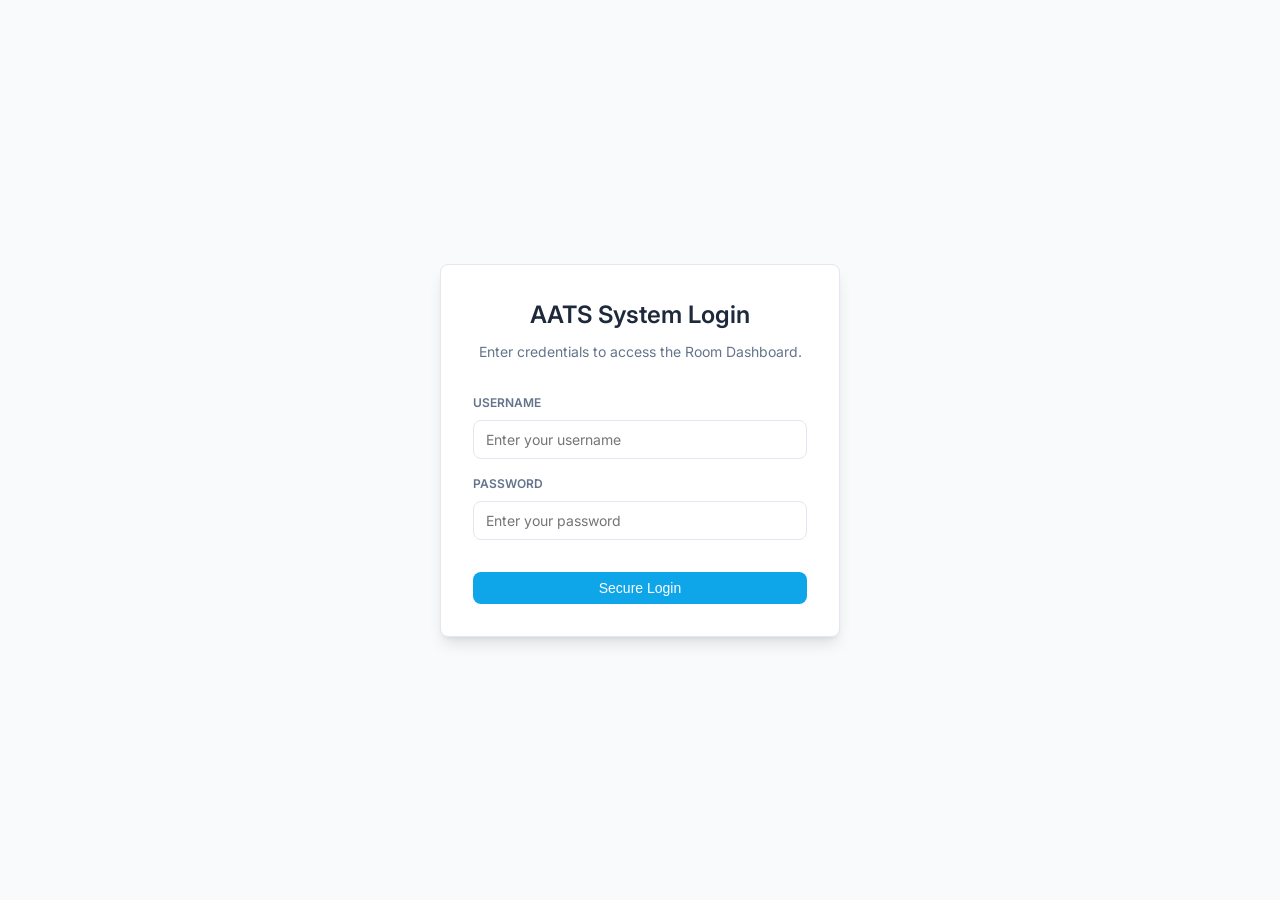
<file: admin_dashboard/index.html>
<!DOCTYPE html>
<html lang="en">
<head>
  <meta charset="UTF-8" />
  <meta name="viewport" content="width=device-width, initial-scale=1.0"/>
  <title>AATS - Select Lab</title>
  <link rel="stylesheet" href="styles.css" />
</head>
<body>
  <header class="topbar">
    <div class="topbar-left">
      <a href="index.html" class="sys-title">AATS Admin Dashboard</a>
    </div>
    <div class="topbar-right">
      <span class="badge status-ok">System Admin</span>
      <button class="btn btn-primary" onclick="promptAddLab()" style="margin-right:8px">Add Lab</button>
      <button class="btn btn-outline" onclick="localStorage.removeItem('aats_admin_token'); window.location.href='login.html'">Logout</button>
    </div>
  </header>

  <main class="container">
    <div style="margin-bottom: var(--spacing-lg);">
      <h1>Select Lab / Room to Monitor</h1>
      <p style="color: var(--text-secondary); margin-top: var(--spacing-sm);">Choose a location to view connected PCs and asset statuses.</p>
    </div>
    
    <div id="labGrid" class="grid">
      <div class="empty-state">Loading labs...</div>
    </div>
  </main>

  <script src="script.js?v=20260429"></script>
</body>
</html>
</file>
<file: admin_dashboard/styles.css>
/* admin_dashboard/styles.css */
@import url('https://fonts.googleapis.com/css2?family=Inter:wght@300;400;500;600;700&display=swap');

:root {
  --bg-color: #f8fafc;
  --surface-color: #ffffff;
  --text-primary: #1e293b;
  --text-secondary: #64748b;
  
  --accent-color: #0ea5e9;
  --accent-hover: #0284c7;
  
  --status-ok-bg: #dcfce7;
  --status-ok-text: #166534;
  
  --status-warning-bg: #fef08a;
  --status-warning-text: #854d0e;
  
  --status-critical-bg: #fee2e2;
  --status-critical-text: #991b1b;
  
  --status-offline-bg: #e2e8f0;
  --status-offline-text: #475569;
  
  --border-color: #e2e8f0;
  
  --shadow-sm: 0 1px 2px 0 rgb(0 0 0 / 0.05);
  --shadow-md: 0 4px 6px -1px rgb(0 0 0 / 0.1), 0 2px 4px -2px rgb(0 0 0 / 0.1);
  --shadow-lg: 0 10px 15px -3px rgb(0 0 0 / 0.1), 0 4px 6px -4px rgb(0 0 0 / 0.1);
  
  --radius: 8px;
  --spacing-sm: 8px;
  --spacing-md: 16px;
  --spacing-lg: 24px;
  --spacing-xl: 32px;
}

* {
  box-sizing: border-box;
  margin: 0;
  padding: 0;
}

body {
  font-family: 'Inter', sans-serif;
  background-color: var(--bg-color);
  color: var(--text-primary);
  line-height: 1.5;
  display: flex;
  flex-direction: column;
  min-height: 100vh;
}

/* Typography */
h1, h2, h3, h4 {
  color: var(--text-primary);
  font-weight: 600;
}

h1 { font-size: 1.5rem; }
h2 { font-size: 1.25rem; }
h3 { font-size: 1.125rem; }

a {
  text-decoration: none;
  color: var(--accent-color);
  transition: color 0.2s;
}

a:hover {
  color: var(--accent-hover);
}

/* Layout */
.container {
  max-width: 1200px;
  margin: 0 auto;
  padding: var(--spacing-lg);
  width: 100%;
}

.dashboard-layout {
  display: flex;
  flex: 1;
  height: 100vh;
  overflow: hidden;
}

/* Navbar */
.topbar {
  background-color: var(--surface-color);
  border-bottom: 1px solid var(--border-color);
  padding: var(--spacing-md) var(--spacing-lg);
  display: flex;
  justify-content: space-between;
  align-items: center;
  position: sticky;
  top: 0;
  z-index: 10;
}

.topbar-left {
  display: flex;
  align-items: center;
  gap: var(--spacing-md);
}

.topbar-right {
  display: flex;
  align-items: center;
  gap: var(--spacing-md);
}

.sys-title {
  font-weight: 600;
  font-size: 1.125rem;
  color: var(--text-primary);
  text-decoration: none;
}
.sys-title:hover {
  text-decoration: none;
  color: var(--text-primary);
}

.room-title {
  color: var(--text-secondary);
  font-weight: 500;
  font-size: 0.875rem;
  background: var(--bg-color);
  padding: 4px 8px;
  border-radius: 4px;
}

/* Sidebar */
.sidebar {
  width: 280px;
  background-color: var(--surface-color);
  border-right: 1px solid var(--border-color);
  padding: var(--spacing-lg);
  display: flex;
  flex-direction: column;
  gap: var(--spacing-lg);
  overflow-y: auto;
}

.main-content {
  flex: 1;
  overflow-y: auto;
  padding: var(--spacing-lg);
}

/* Cards & Grids */
.grid {
  display: grid;
  grid-template-columns: repeat(auto-fill, minmax(280px, 1fr));
  gap: var(--spacing-md);
}

.card {
  background-color: var(--surface-color);
  border: 1px solid var(--border-color);
  border-radius: var(--radius);
  padding: var(--spacing-md);
  box-shadow: var(--shadow-sm);
  transition: transform 0.2s, box-shadow 0.2s;
  cursor: pointer;
  display: flex;
  flex-direction: column;
  gap: var(--spacing-sm);
  color: inherit;
  text-decoration: none;
}

.card:hover {
  transform: translateY(-2px);
  box-shadow: var(--shadow-md);
  color: inherit;
}

.card-header {
  display: flex;
  justify-content: space-between;
  align-items: flex-start;
}

.card-title {
  font-weight: 600;
  font-size: 1rem;
}

.meta-info {
  font-size: 0.875rem;
  color: var(--text-secondary);
}

/* Badges / Status Chips */
.badge {
  padding: 4px 12px;
  border-radius: 9999px;
  font-size: 0.75rem;
  font-weight: 600;
  text-transform: uppercase;
  letter-spacing: 0.5px;
  display: inline-flex;
  align-items: center;
  gap: 6px;
}

.badge::before {
  content: "";
  display: inline-block;
  width: 8px;
  height: 8px;
  border-radius: 50%;
}

.status-ok { background-color: var(--status-ok-bg); color: var(--status-ok-text); }
.status-ok::before { background-color: var(--status-ok-text); }

.status-warning { background-color: var(--status-warning-bg); color: var(--status-warning-text); }
.status-warning::before { background-color: var(--status-warning-text); }

.status-critical { background-color: var(--status-critical-bg); color: var(--status-critical-text); }
.status-critical::before { background-color: var(--status-critical-text); }

.status-offline { background-color: var(--status-offline-bg); color: var(--status-offline-text); }
.status-offline::before { background-color: var(--status-offline-text); }

/* Buttons & Inputs */
.btn {
  background-color: var(--accent-color);
  color: #fff;
  border: none;
  padding: 8px 16px;
  border-radius: var(--radius);
  font-weight: 500;
  cursor: pointer;
  transition: background-color 0.2s;
  display: inline-flex;
  align-items: center;
  justify-content: center;
  font-size: 0.875rem;
  text-decoration: none;
}

.btn:hover { background-color: var(--accent-hover); color: #fff; }

.btn-outline {
  background-color: transparent;
  color: var(--text-primary);
  border: 1px solid var(--border-color);
}

.btn-outline:hover { background-color: var(--bg-color); color: var(--text-primary); }

.btn-danger {
  background-color: #dc2626;
  color: #fff;
}

.btn-danger:hover {
  background-color: #b91c1c;
  color: #fff;
}

input, select {
  width: 100%;
  padding: 10px 12px;
  border: 1px solid var(--border-color);
  border-radius: var(--radius);
  font-family: inherit;
  font-size: 0.875rem;
  color: var(--text-primary);
  background-color: var(--surface-color);
  transition: border-color 0.2s, box-shadow 0.2s;
}

input:focus, select:focus {
  outline: none;
  border-color: var(--accent-color);
  box-shadow: 0 0 0 3px rgba(14, 165, 233, 0.1);
}

/* Stats Block */
.stat-block {
  background: var(--bg-color);
  padding: var(--spacing-md);
  border-radius: var(--radius);
  border: 1px solid var(--border-color);
}

.stat-value {
  font-size: 1.5rem;
  font-weight: 700;
  color: var(--text-primary);
}

.stat-label {
  font-size: 0.875rem;
  color: var(--text-secondary);
  text-transform: uppercase;
  letter-spacing: 0.5px;
  margin-bottom: var(--spacing-sm);
  display: block;
}

.pc-section {
  background: var(--surface-color);
  border: 1px solid var(--border-color);
  border-radius: var(--radius);
  padding: var(--spacing-lg);
  box-shadow: var(--shadow-sm);
  display: flex;
  flex-direction: column;
  gap: var(--spacing-md);
}

.pc-header {
  display: flex;
  justify-content: space-between;
  align-items: flex-start;
  gap: var(--spacing-md);
}

.pc-title {
  font-weight: 700;
  font-size: 1rem;
}

.pc-meta {
  color: var(--text-secondary);
  font-size: 0.875rem;
  margin-top: 4px;
}

.pc-actions,
.card-actions {
  display: flex;
  flex-wrap: wrap;
  gap: var(--spacing-sm);
}

.device-card {
  cursor: pointer;
}

.pc-device-grid {
  grid-template-columns: repeat(auto-fill, minmax(260px, 1fr));
}

/* Forms */
.form-group {
  display: flex;
  flex-direction: column;
  gap: var(--spacing-sm);
  margin-bottom: var(--spacing-md);
}

.login-container {
  max-width: 400px;
  margin: 10vh auto;
  background: var(--surface-color);
  padding: var(--spacing-xl);
  border-radius: var(--radius);
  box-shadow: var(--shadow-lg);
  border: 1px solid var(--border-color);
}

.login-header {
  text-align: center;
  margin-bottom: var(--spacing-xl);
}

/* Device Page Specifics */
.device-header {
  display: flex;
  align-items: flex-start;
  gap: var(--spacing-lg);
  margin-bottom: var(--spacing-xl);
  flex-wrap: wrap;
}

.device-icon-large {
  width: 120px;
  height: 120px;
  background: var(--bg-color);
  border: 1px solid var(--border-color);
  border-radius: var(--radius);
  display: flex;
  align-items: center;
  justify-content: center;
  font-size: 3rem;
  color: var(--text-secondary);
}

.device-info h1 {
  margin-bottom: var(--spacing-sm);
}

.info-grid {
  display: grid;
  grid-template-columns: repeat(auto-fill, minmax(200px, 1fr));
  gap: var(--spacing-md);
  background: var(--surface-color);
  padding: var(--spacing-lg);
  border-radius: var(--radius);
  border: 1px solid var(--border-color);
  margin-bottom: var(--spacing-lg);
}

.info-item {
  display: flex;
  flex-direction: column;
}

.info-label {
  font-size: 0.75rem;
  color: var(--text-secondary);
  text-transform: uppercase;
  font-weight: 600;
}

.info-value {
  font-size: 1rem;
  color: var(--text-primary);
  font-weight: 500;
}

/* Tables */
.table-container {
  overflow-x: auto;
  border: 1px solid var(--border-color);
  border-radius: var(--radius);
  background: var(--surface-color);
}

table {
  width: 100%;
  border-collapse: collapse;
  text-align: left;
}

th, td {
  padding: 12px 16px;
  border-bottom: 1px solid var(--border-color);
  font-size: 0.875rem;
}

th {
  background-color: var(--bg-color);
  font-weight: 600;
  color: var(--text-secondary);
  text-transform: uppercase;
  letter-spacing: 0.5px;
}

tr:last-child td {
  border-bottom: none;
}

/* Empty State */
.empty-state {
  text-align: center;
  padding: var(--spacing-xl);
  color: var(--text-secondary);
  background: var(--surface-color);
  border: 1px dashed var(--border-color);
  border-radius: var(--radius);
}

/* Responsive */
@media (max-width: 768px) {
  .dashboard-layout {
    flex-direction: column;
    overflow: auto;
  }
  
  .sidebar {
    width: 100%;
    border-right: none;
    border-bottom: 1px solid var(--border-color);
  }
}
</file>
